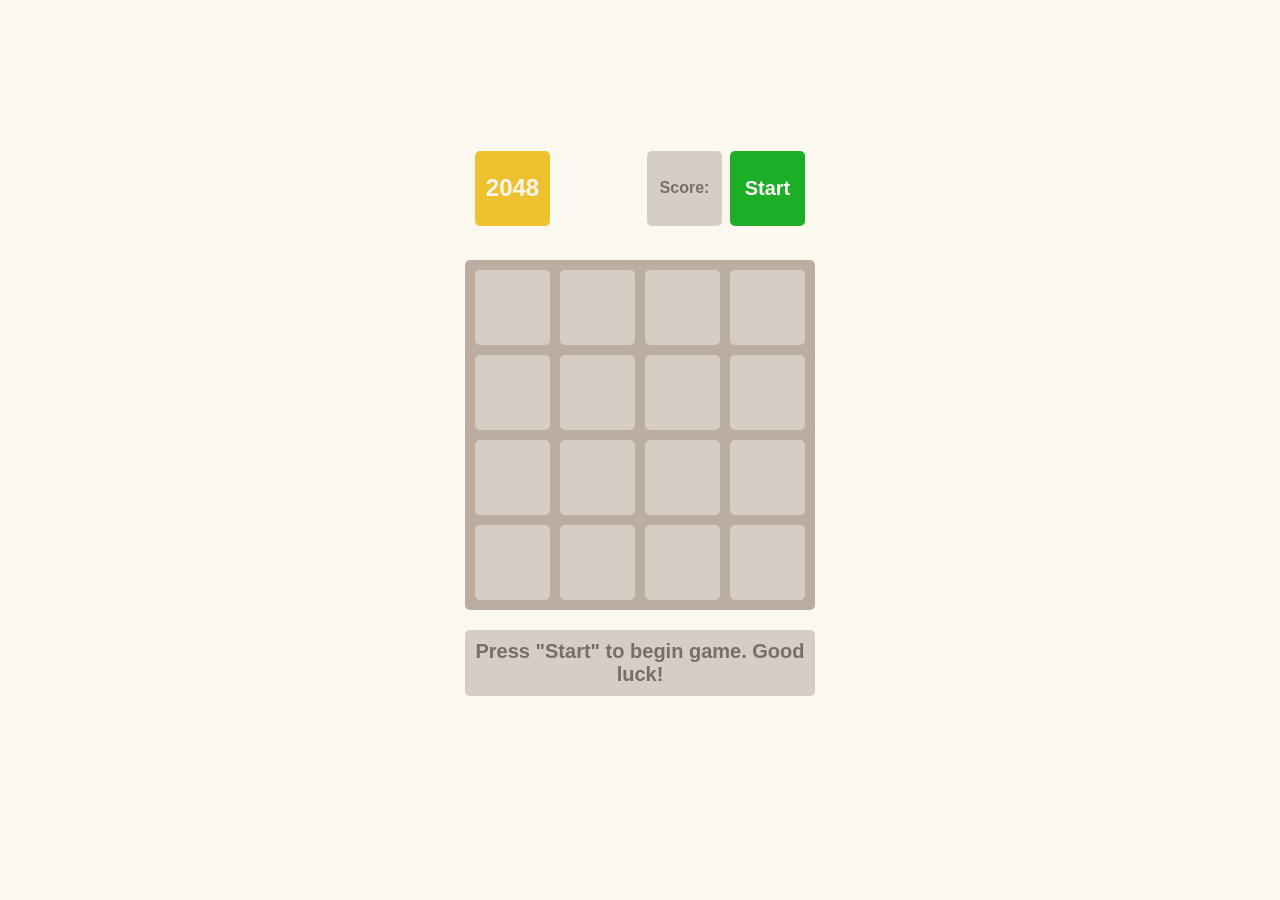
<file: index.html>
<!doctype html><html lang="en"><head><meta charset="utf-8"><meta name="viewport" content="width=device-width, initial-scale=1.0"><title>2048 Game</title><meta http-equiv="Content-Security-Policy" content="default-src 'self'; script-src 'self' 'unsafe-inline'; style-src 'self' 'unsafe-inline'; img-src 'self' data:;"><link rel="icon" type="image/svg+xml" href="falicone.59500c20.svg"><link rel="stylesheet" href="index.7fc16528.css"><script type="module" src="index.1982d366.js"></script><script src="index.23915c1a.js" nomodule defer></script></head><body> <div class="container"> <div class="game-header"> <h1>2048</h1> <div class="controls"> <p class="info"> Score: <span class="game-score"></span> </p> <button class="button start">Start</button> </div> </div> <table class="game-field"> <tbody> <tr class="field-row"> <td class="field-cell"></td> <td class="field-cell"></td> <td class="field-cell"></td> <td class="field-cell"></td> </tr> <tr class="field-row"> <td class="field-cell"></td> <td class="field-cell"></td> <td class="field-cell"></td> <td class="field-cell"></td> </tr> <tr class="field-row"> <td class="field-cell"></td> <td class="field-cell"></td> <td class="field-cell"></td> <td class="field-cell"></td> </tr> <tr class="field-row"> <td class="field-cell"></td> <td class="field-cell"></td> <td class="field-cell"></td> <td class="field-cell"></td> </tr> </tbody> </table> <div class="message-container"> <p class="hidden message message-lose">You lose! Restart the game?</p> <p class="hidden message message-win">Winner! Congrats! You did it!</p> <p class="message message-start"> Press "Start" to begin game. Good luck! </p> </div> </div> </body></html>
</file>
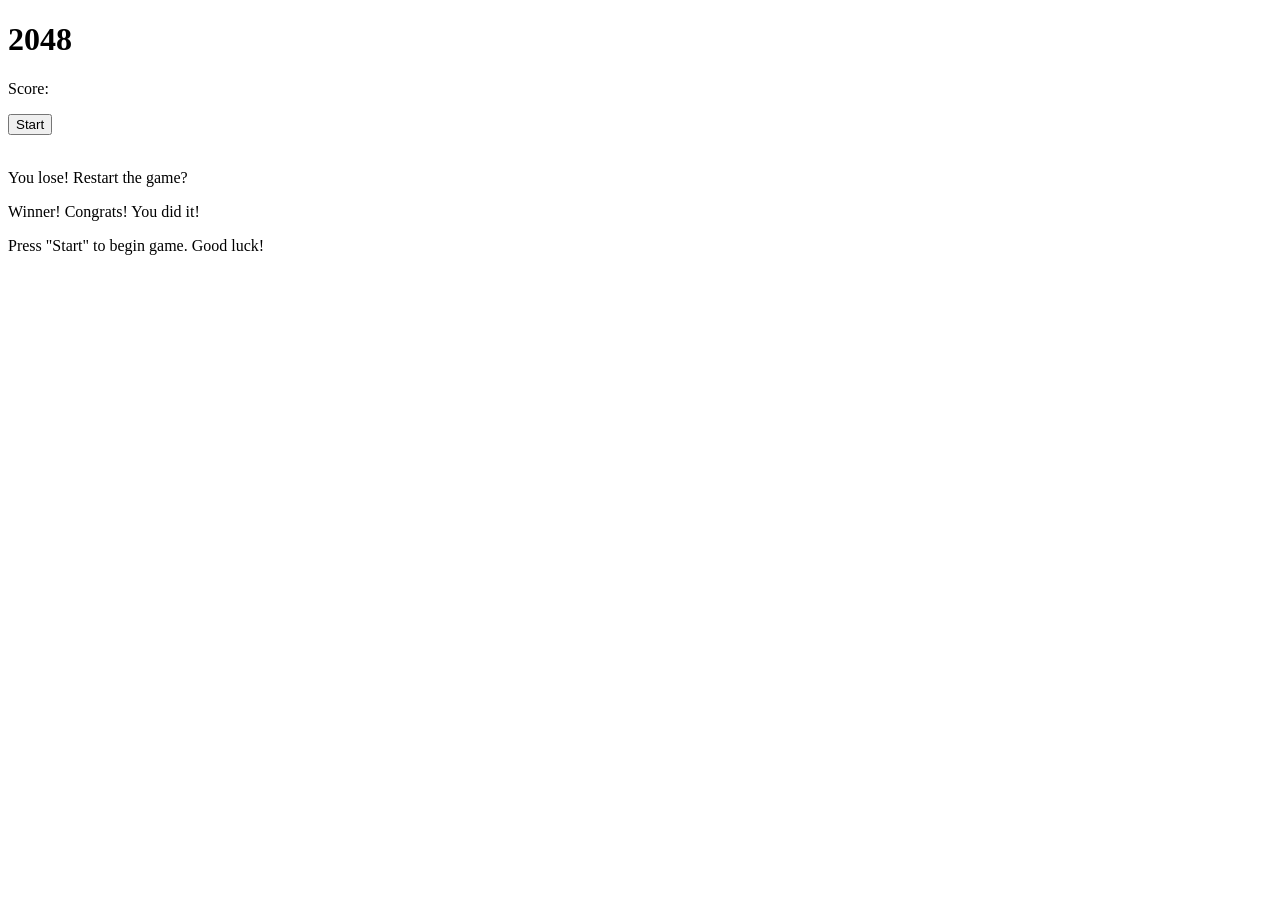
<file: src/index.html>
<!doctype html>
<html lang="en">
  <head>
    <meta charset="UTF-8" />
    <meta
      name="viewport"
      content="width=device-width, initial-scale=1.0"
    />
    <title>2048 Game</title>

    <meta
      http-equiv="Content-Security-Policy"
      content="default-src 'self'; script-src 'self' 'unsafe-inline'; style-src 'self' 'unsafe-inline'; img-src 'self' data:;"
    />

    <link
      rel="icon"
      type="image/svg+xml"
      href="./images/falicone.svg">
    <link
      rel="stylesheet"
      href="./styles/main.scss"
    />

    <script
      type="module"
      src="./scripts/main.js"
    ></script>
  </head>
  <body>
    <div class="container">
      <div class="game-header">
        <h1>2048</h1>
        <div class="controls">
          <p class="info">
            Score:
            <span class="game-score"></span>
          </p>
          <button class="button start">Start</button>
        </div>
      </div>

      <table class="game-field">
        <tbody>
          <tr class="field-row">
            <td class="field-cell"></td>
            <td class="field-cell"></td>
            <td class="field-cell"></td>
            <td class="field-cell"></td>
          </tr>

          <tr class="field-row">
            <td class="field-cell"></td>
            <td class="field-cell"></td>
            <td class="field-cell"></td>
            <td class="field-cell"></td>
          </tr>

          <tr class="field-row">
            <td class="field-cell"></td>
            <td class="field-cell"></td>
            <td class="field-cell"></td>
            <td class="field-cell"></td>
          </tr>

          <tr class="field-row">
            <td class="field-cell"></td>
            <td class="field-cell"></td>
            <td class="field-cell"></td>
            <td class="field-cell"></td>
          </tr>
        </tbody>
      </table>

      <div class="message-container">
        <p class="message message-lose hidden">You lose! Restart the game?</p>
        <p class="message message-win hidden">Winner! Congrats! You did it!</p>
        <p class="message message-start">
          Press "Start" to begin game. Good luck!
        </p>
      </div>
    </div>
  </body>
</html>
</file>
<file: index.7fc16528.css>
body{background:#fbf8ef;-ms-flex-pack:center;justify-content:center;-ms-flex-align:center;align-items:center;min-height:100vh;margin:0;font-family:sans-serif;font-size:24px;font-weight:900;display:-ms-flexbox;display:flex}.field-cell{color:#776e65;box-sizing:border-box;text-align:center;vertical-align:center;-webkit-user-select:none;-ms-user-select:none;user-select:none;background:#d6cdc4;border-radius:5px;width:75px;height:75px;transition:all .3s}.field-cell--2{background:#eee4da}.field-cell--4{background:#ede0c8}.field-cell--8{color:#f9f6f2;background:#f2b179}.field-cell--16{color:#f9f6f2;background:#f59563}.field-cell--32{color:#f9f6f2;background:#f67c5f}.field-cell--64{color:#f9f6f2;background:#f65e3b}.field-cell--128{color:#f9f6f2;background:#edcf72}.field-cell--256{color:#f9f6f2;background:#edcc61}.field-cell--512{color:#f9f6f2;background:#edc850}.field-cell--1024{color:#f9f6f2;background:#edc53f}.field-cell--2048{color:#f9f6f2;background:#edc22e}.game-field{border-spacing:10px;background:#bbada0;border-radius:5px}.game-header{box-sizing:border-box;-ms-flex-pack:justify;justify-content:space-between;width:100%;margin-bottom:24px;padding:10px;display:-ms-flexbox;display:flex}h1{color:#f9f6f2;box-sizing:border-box;background:#edc22e;border-radius:5px;-ms-flex-pack:center;justify-content:center;-ms-flex-align:center;align-items:center;width:75px;height:75px;margin:0;font-size:24px;display:-ms-flexbox;display:flex}.info{color:#776e65;box-sizing:border-box;background:#d6cdc4;border-radius:5px;-ms-flex-direction:column;flex-direction:column;-ms-flex-pack:center;justify-content:center;-ms-flex-align:center;align-items:center;width:75px;height:75px;margin:0 8px 0 0;font-size:16px;display:-ms-flexbox;display:flex}.controls{display:-ms-flexbox;display:flex}.button{cursor:pointer;color:#f9f6f2;border:none;border-radius:5px;width:75px;height:75px;font-family:sans-serif;font-size:16px;font-weight:700;transition:background .25s}.start{background:#1dae28;font-size:20px}.start:hover{background:#179921}.restart{background:#f1b2b2}.restart:hover{background:#f87474}.message{box-sizing:border-box;color:#776e65;text-align:center;background:#d6cdc4;border-radius:5px;width:100%;padding:10px;font-size:20px}.hidden{display:none}.container{-ms-flex-direction:column;flex-direction:column;-ms-flex-align:center;align-items:center;width:350px;display:-ms-flexbox;display:flex}.message-win{color:#f9f6f2;background:#edc22e}.message-container{width:100%;height:150px}
/*# sourceMappingURL=index.7fc16528.css.map */
</file>
